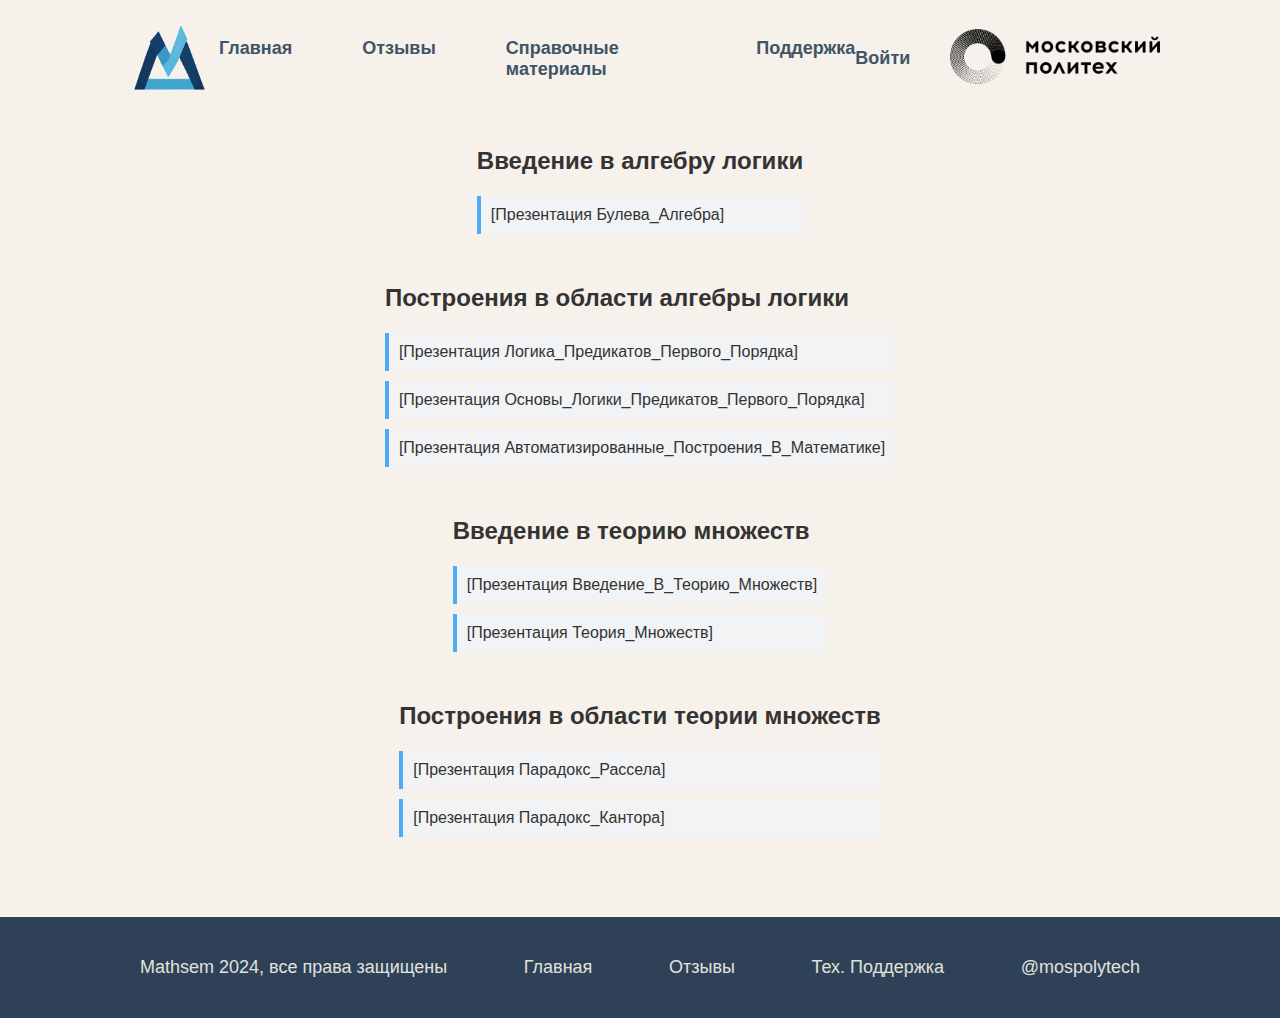
<file: about.html>
<!DOCTYPE html>
<html lang="ru">
<head>
    <meta charset="UTF-8">
    <meta name="viewport" content="width=device-width, initial-scale=1.0">
    <title>Математические презентации</title>
    <link rel="stylesheet" href="style/style.css">
    <link rel="stylesheet" href="style/about.css">
</head>
<body>    <header>
        <nav class="navbar">
            <a id="main-logo-link" href="index.html"><img src="img/logo-without-text.png"></a>
            
      <!-- Mobile menu toggle button -->
      <button class="mobile-menu-toggle" id="mobile-menu-toggle" 
              aria-label="Toggle navigation menu" 
              aria-expanded="false"
              aria-controls="main-navigation">
        <span></span>
        <span></span>
        <span></span>
      </button>
            
      <ul class="nav-left" id="main-navigation">
        <li><a href="index.html">Главная</a></li>
                <li><a href="reviews.html">Отзывы</a></li>
                <li><a href="about.html">Справочные материалы</a></li>
                <li><a href="support.html">Поддержка</a></li>
            </ul>
            <ul class="nav-right">
                <li><a href="auth.html">Войти</a></li>
                <li><a href="https://mospolytech.ru/"><img src="img/logo-mpu.png"></a></li>
            </ul>
        </nav>
    </header>

    <main>
        <section class="section first-section presentation-section">
            <h2 class="section-title">Введение в алгебру логики</h2>
            <div class="presentation-item" data-pdf="Булева_Алгебра">[Презентация Булева_Алгебра]</div>
        </section>

        <section class="section presentation-section">
            <h2 class="section-title">Построения в области алгебры логики</h2>
            <div class="presentation-item" data-pdf="Логика_Предикатов_Первого_Порядка">[Презентация Логика_Предикатов_Первого_Порядка]</div>
            <div class="presentation-item" data-pdf="Основы_Логики_Предикатов_Первого_Порядка">[Презентация Основы_Логики_Предикатов_Первого_Порядка]</div>
            <div class="presentation-item" data-pdf="Автоматизированные_Построения_В_Математике">[Презентация Автоматизированные_Построения_В_Математике]</div>
        </section>

        <section class="section presentation-section">
            <h2 class="section-title">Введение в теорию множеств</h2>
            <div class="presentation-item" data-pdf="Введение_В_Теорию_Множеств">[Презентация Введение_В_Теорию_Множеств]</div>
            <div class="presentation-item" data-pdf="Теория_Множеств">[Презентация Теория_Множеств]</div>
        </section>

        <section class="section last-section presentation-section">
            <h2 class="section-title">Построения в области теории множеств</h2>
            <div class="presentation-item" data-pdf="Парадокс_Рассела">[Презентация Парадокс_Рассела]</div>
            <div class="presentation-item" data-pdf="Парадокс_Кантора">[Презентация Парадокс_Кантора]</div>
        </section>
    </main>

    <footer>
        <ul class="footer-content">
            <p>Mathsem 2024, все права защищены</p>
            <li><a href="index.html">Главная</a></li>
            <li><a href="reviews.html">Отзывы</a></li>
            <li><a href="support.html">Тех. Поддержка</a></li>
            <li><a href="https://instagram.com/mospolytech">@mospolytech</a></li>
        </ul>
  </footer>

    <div id="pdf-modal" class="modal">
        <div class="modal-content">
            <span class="close">&times;</span>
            <iframe id="pdf-viewer" src="" frameborder="0"></iframe>
        </div>
    </div>

    <script src="scripts/about.js"></script>
    <script src="scripts/api.js"></script>
    <script src="scripts/navigation.js"></script>
</body>
</html>
</file>
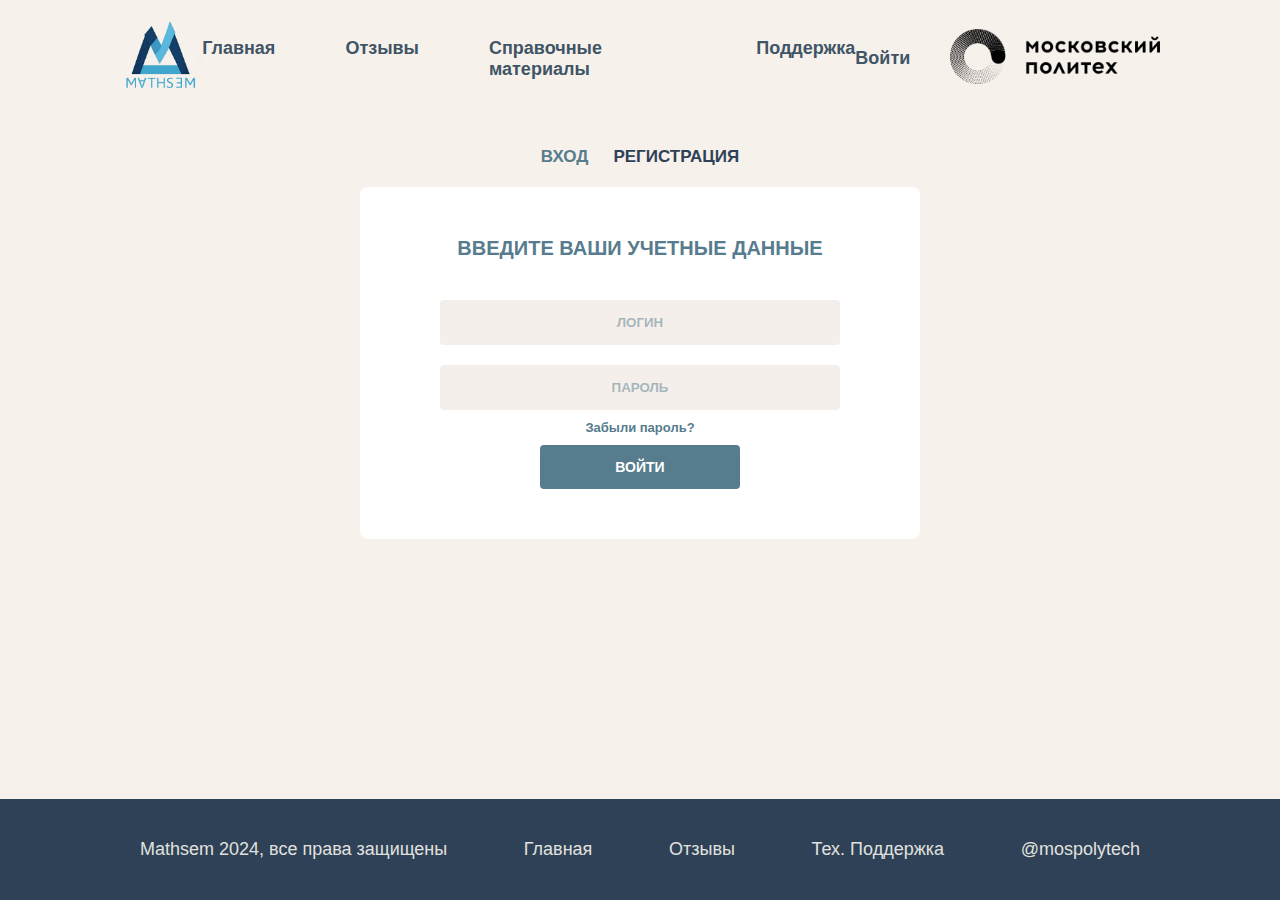
<file: auth.html>
<!DOCTYPE html>
<html lang="ru">
<head>
  <meta charset="UTF-8" />
  <link rel="stylesheet" href="style/style.css" />

  <title>Авторизация</title>
</head>
<body>
  <header>
    <nav class="navbar">
      <a id="main-logo-link" href="index.html"><img src="img/logo-mathsem.png"></a>
      
      <!-- Mobile menu toggle button -->
      <button class="mobile-menu-toggle" id="mobile-menu-toggle" 
              aria-label="Toggle navigation menu" 
              aria-expanded="false"
              aria-controls="main-navigation">
        <span></span>
        <span></span>
        <span></span>
      </button>
      
      <ul class="nav-left" id="main-navigation">
        <li><a href="index.html">Главная</a></li>
        <li><a href="reviews.html">Отзывы</a></li>
        <li><a href="about.html">Справочные материалы</a></li>
        <li><a href="support.html">Поддержка</a></li>
      </ul>
      <ul class="nav-right">
        <li><a href="auth.html">Войти</a></li>
        <li><a href="https://mospolytech.ru/"><img src="img/logo-mpu.png"></a></li>
      </ul>
    </nav>
  </header>

  <main>
    <section class="login-section">
      <div class="form-header">
        <a href="#" id="login-header-link" class="form-header-link active">ВХОД</a>
        <a href="#" id="register-header-link" class="form-header-link">РЕГИСТРАЦИЯ</a>
      </div>
      <div class="form-wrapper">
        <h2 class="form-name">ВВЕДИТЕ ВАШИ УЧЕТНЫЕ ДАННЫЕ</h2>
        <form id="login-form" class="main-form">
          <div class="form-inputs">
            <input class="input" placeholder="ЛОГИН" type="text" id="login" name="login" required>
            <input class="input" placeholder="ПАРОЛЬ" type="password" id="password" name="password" required>
          </div>
          <a href="" class="forgot-password">Забыли пароль?</a>
          <button type="submit" class="btn-submit">ВОЙТИ</button>
        </form>
      </div>
    </section>
  </main>

  <footer>
    <ul class="footer-content">
      <p>Mathsem 2024, все права защищены</p>
      <li><a href="#">Главная</a></li>
      <li><a href="#">Отзывы</a></li>
      <li><a href="#">Тех. Поддержка</a></li>
      <li><a href="https://instagram.com/mospolytech">@mospolytech</a></li>
    </ul>
  </footer>

  <script src="scripts/api.js"></script>
  <script src="scripts/navigation.js"></script>
  <script src="scripts/auth.js"></script>
</body>
</html>
</file>
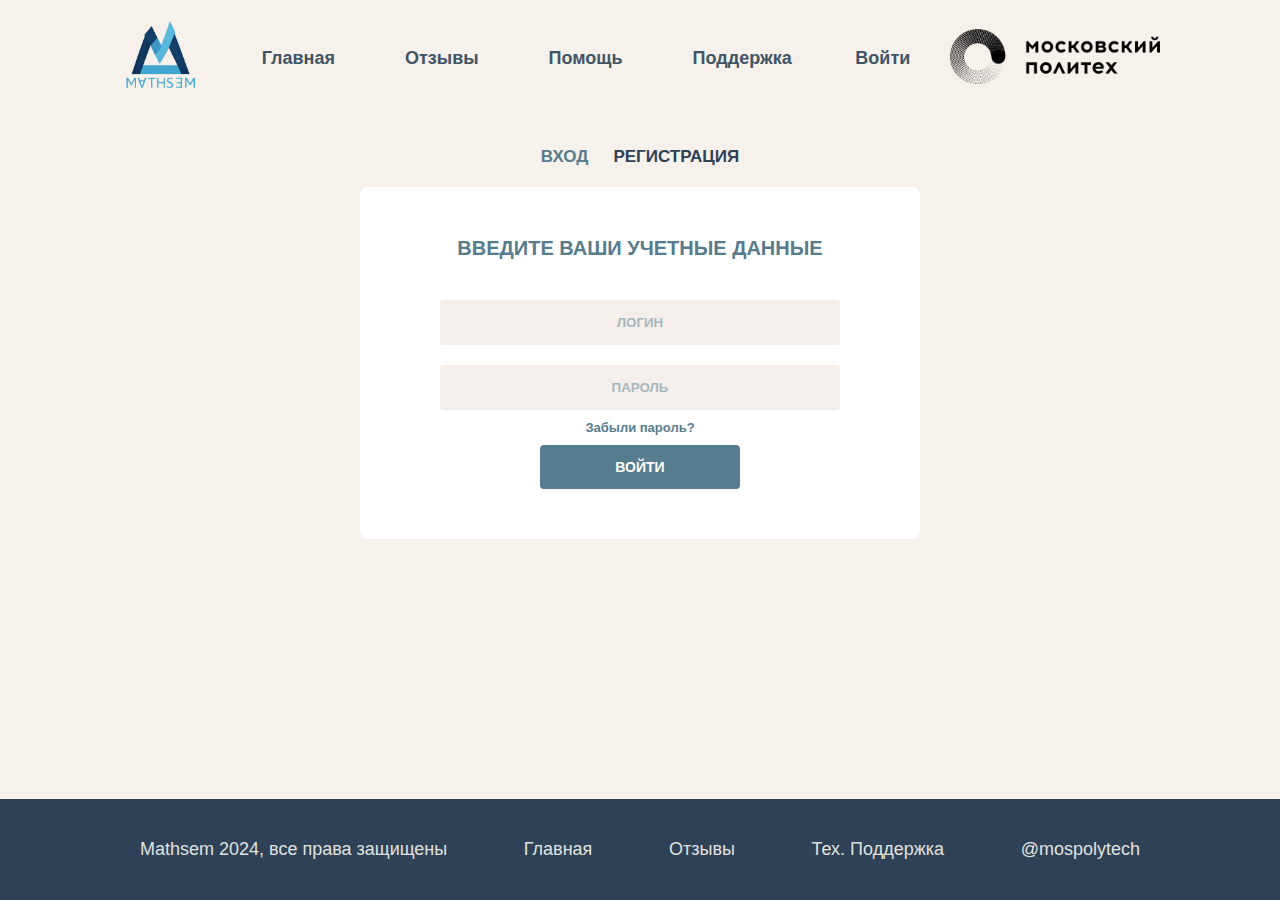
<file: login_register.html>
<!DOCTYPE html>
<html lang="ru">
<head>
  <meta charset="UTF-8" />
  <link rel="stylesheet" href="style/style.css" />

  <title>Личный кабинет</title>
</head>
<body>
  <header>
    <nav class="navbar">
      <a id="main-logo-link" href="index.html"><img src="img/logo-mathsem.png"></a>
      <ul class="nav-left">
        <li><a href="index.html">Главная</a></li>
        <li><a href="reviews.html">Отзывы</a></li>
        <li><a href="help.html">Помощь</a></li>
        <li><a href="support.html">Поддержка</a></li>
      </ul>
      <ul class="nav-right">
        <li><a href="#">Войти</a></li>
        <li><a href="https://mospolytech.ru/"><img src="img/logo-mpu.png"></a></li>
      </ul>
    </nav>
  </header>

  <!-- Main Content (Login/Register) -->
  <main>
    <section class="login-section">
      <div class="form-header">
        <a href="#" id="login-header-link" class="form-header-link active">ВХОД</a>
        <a href="#" id="register-header-link" class="form-header-link">РЕГИСТРАЦИЯ</a>
      </div>
      <div class="form-wrapper">
        <h2 class="form-name">ВВЕДИТЕ ВАШИ УЧЕТНЫЕ ДАННЫЕ</h2>
        <form id="login-form" class="main-form">
          <div class="form-inputs">
            <input class="input" placeholder="ЛОГИН" type="text" id="login" name="login" required>
            <input class="input" placeholder="ПАРОЛЬ" type="password" id="password" name="password" required>
          </div>
          <a href="#" class="forgot-password">Забыли пароль?</a>
          <button type="submit" class="btn-submit">ВОЙТИ</button>
        </form>
      </div>
    </section>
  </main>

  <!-- Footer -->
  <footer>
    <ul class="footer-content">
      <p>Mathsem 2024, все права защищены</p>
      <li><a href="#">Главная</a></li>
      <li><a href="#">Отзывы</a></li>
      <li><a href="#">Тех. Поддержка</a></li>
      <li><a href="https://instagram.com/mospolytech">@mospolytech</a></li>
    </ul>
  </footer>

  <!-- Link to your JavaScript file -->
  <script src="scripts/login_register.js"></script>
</body>
</html>
</file>
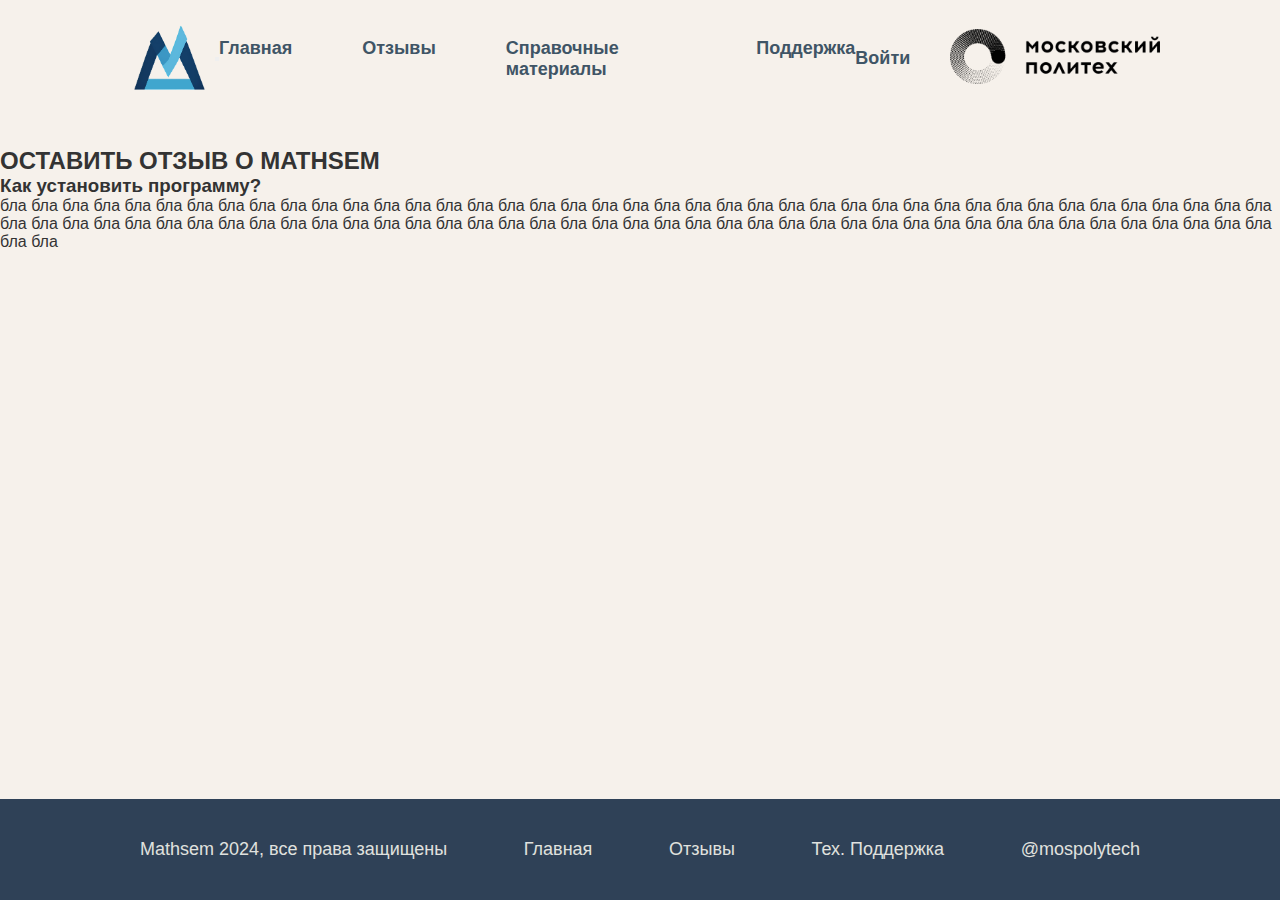
<file: support.html>
<!DOCTYPE html>
<html lang="ru">
<head>
  <meta charset="UTF-8" />
  <link rel="stylesheet" href="style/style.css" />
  <title>Отзывы</title>
</head>
<body>
  <header>
    <nav class="navbar">
      <a id="main-logo-link" href="index.html"><img src="img/logo-without-text.png"></a>
      
      <!-- Mobile menu toggle button -->
      <button class="mobile-menu-toggle" id="mobile-menu-toggle" 
              aria-label="Toggle navigation menu" 
              aria-expanded="false"
              aria-controls="main-navigation">
        <span></span>
        <span></span>
        <span></span>
      </button>
      
      <ul class="nav-left" id="main-navigation">
        <li><a href="index.html">Главная</a></li>
        <li><a href="reviews.html">Отзывы</a></li>
        <li><a href="about.html">Справочные материалы</a></li>
        <li><a href="support.html">Поддержка</a></li>
      </ul>
      <ul class="nav-right">
        <li><a href="auth.html">Войти</a></li>
        <li><a href="https://mospolytech.ru/"><img src="img/logo-mpu.png"></a></li>
      </ul>
    </nav>
  </header>

  <main>
    <section class="first-section section section-vertical-start">
      <h2 class="section-title">ОСТАВИТЬ ОТЗЫВ О MATHSEM</h2>

      <h3 class="section-subtitle">Как установить программу?</h3>
      <p class="section-left">бла бла бла бла бла бла бла бла бла бла бла бла бла бла бла бла бла бла бла бла бла бла бла бла бла бла бла бла бла бла бла бла бла бла бла бла бла бла бла бла бла бла бла бла бла бла бла бла бла бла бла бла бла бла бла бла бла бла бла бла бла бла бла бла бла бла бла бла бла бла бла бла бла бла бла бла бла бла бла бла бла бла бла бла </p>
    </section>
  </main>

  <footer>
    <ul class="footer-content">
      <p>Mathsem 2024, все права защищены</p>
      <li><a href="index.html">Главная</a></li>
      <li><a href="reviews.html">Отзывы</a></li>
      <li><a href="support.html">Тех. Поддержка</a></li>
      <li><a href="https://instagram.com/mospolytech">@mospolytech</a></li>
    </ul>
  </footer>
  
  <!-- Scripts -->
  <script src="scripts/api.js"></script>
  <script src="scripts/navigation.js"></script>
</body>
</html>
</file>
<file: style/about.css>
.presentation-section {
    min-height: 0px !important;
    align-items: start;
    margin-bottom: 40px;
    max-width: 1460px;
}

.presentation-section h2 {
    border-bottom: 1px solid #eee;
    padding-bottom: 10px;
}

.presentation-item {
    padding: 10px;
    margin: 10px 0;
    background-color: #f1f3f5;
    border-left: 4px solid #4dabf7;
    cursor: pointer;
    transition: background-color 0.3s;
}

.presentation-item:hover {
    background-color: #e7f5ff;
}

.footer-warnings {
    margin-top: 10px;
}

/* Modal styles */
.modal {
    display: none;
    position: fixed;
    z-index: 1000;
    left: 0;
    top: 0;
    width: 100%;
    height: 100%;
    background-color: rgba(0,0,0,0.7);
}

.modal-content {
    background-color: #fefefe;
    margin: 5% auto;
    padding: 20px;
    border: 1px solid #888;
    width: 80%;
    height: 80%;
    position: relative;
}

.close {
    color: #aaa;
    font-size: 28px;
    font-weight: bold;
    position: absolute;
    right: 20px;
    top: 10px;
    cursor: pointer;
}

.close:hover {
    color: black;
}

#pdf-viewer {
    width: 100%;
    height: 95%;
}
</file>
<file: style/style.css>
@import url('https://fonts.adobe.com/fonts/organetto-variable#fonts-section');
/* General Reset */
* {
  margin: 0;
  padding: 0;
  box-sizing: border-box;
}

body {
  font-family: "organetto-variable", sans-serif;
  background-color: #F6F1EB;
  color: #333;
  height: 100vh;
  display: flex;
  flex-direction: column;
}
header {
  background-color: #F6F1EB;
  padding: 20px 120px;
}

.navbar {
  max-width: 1200px;
  margin: 0 auto;
  display: flex;
  justify-content: space-between;
  align-items: center;
  font-size: 18px;
  
}

#main-logo-link > img {
  height: 72px;
}

.nav-left {
  display: flex;
  list-style: none;
  gap: 70px;
}
.nav-right {
  display: flex;
  flex-direction: row;
  justify-content: space-between;
  align-items: center;
  list-style: none;
  display: flex;
  gap: 40px;
}
.nav-right img {
  height: 55px;
}
.nav-left li a,
.nav-right li a {
  text-decoration: none;
  color: #3F5566;
  font-weight: 900;
  transition: color 0.3s ease;
}

.nav-left li a:hover,
.nav-right li a:hover {
  color: #666;
}


main {
  flex-grow: 1;
  display: flex;
  flex-direction: column;
  justify-content: start;
  align-items: center;
  padding: 30px 0;
}
.login-section {
  display: flex;
  flex-direction: column;
  justify-content: space-between;
  align-items: center;

  gap: 20px;
}
.form-header {
  display: flex;
  justify-content: center;
  gap: 25px;
}
.form-header-link {
  color: #2F4157;
  font-size: 17px;
  font-weight: 800;
  text-decoration: none;
}
.active {
  color: #577C8E;
}
.form-wrapper {
  background-color: #fff;
  padding: 50px 80px;
  border-radius: 8px;
  max-width: 600px;
  width: 100%;
  text-align: center;
}

.form-name {
  font-size: 20px;
  color: #577C8E;
  width: 400px;
  margin-bottom: 40px;
}
form.main-form {
  display: flex;
  flex-direction: column;
  justify-content: space-between;
  align-items: center;

  gap: 10px;
}

.form-inputs {
  display: flex;
  flex-direction: column;
  justify-content: space-between;
  gap: 20px;
  width: 100%;
}
.input {
  padding: 15px 30px;
  background-color: #F4EFEB;
  border: none;
  border-radius: 4px;

  /* font-size: 14px; */
  font-weight: 800;
  text-align: center;
  color: #3F5566;
}
.input::placeholder {
  font-family: "organetto-variable", sans-serif !important;
  font-weight: 800;
  text-align: center;
  color: #577C8E80;
}

.forgot-password {
  font-size: 13px;
  font-weight: 600;
  color: #577C8E;
  text-decoration: none;
  transition: color 0.3s ease;
}

.forgot-password:hover {
  color: #214050;
}

.btn-submit {
  background-color: #577C8E;
  font-size: 14px;
  font-weight: 800;
  color: #fff;
  
  width: 200px;
  padding: 14px;
  border: none;
  border-radius: 4px;

  cursor: pointer;
  transition: background 0.3s ease;
}

.btn-submit:hover {
  background-color: #214050;
}


footer {
  background-color: #2F4157;
  padding: 40px 120px;
  color: #E0E1DF;
}

.footer-content {
  max-width: 1000px;
  margin: 0 auto;
  display: flex;
  justify-content: space-between;
  align-items: center;
  font-size: 18px;
  list-style: none;
}
.footer-content li a {
  text-decoration: none;
  color: #E0E1DF;
  font-size: 18px;
  transition: color 0.3s ease;
}
.footer-nav li a:hover {
  color: #666;
}
</file>
